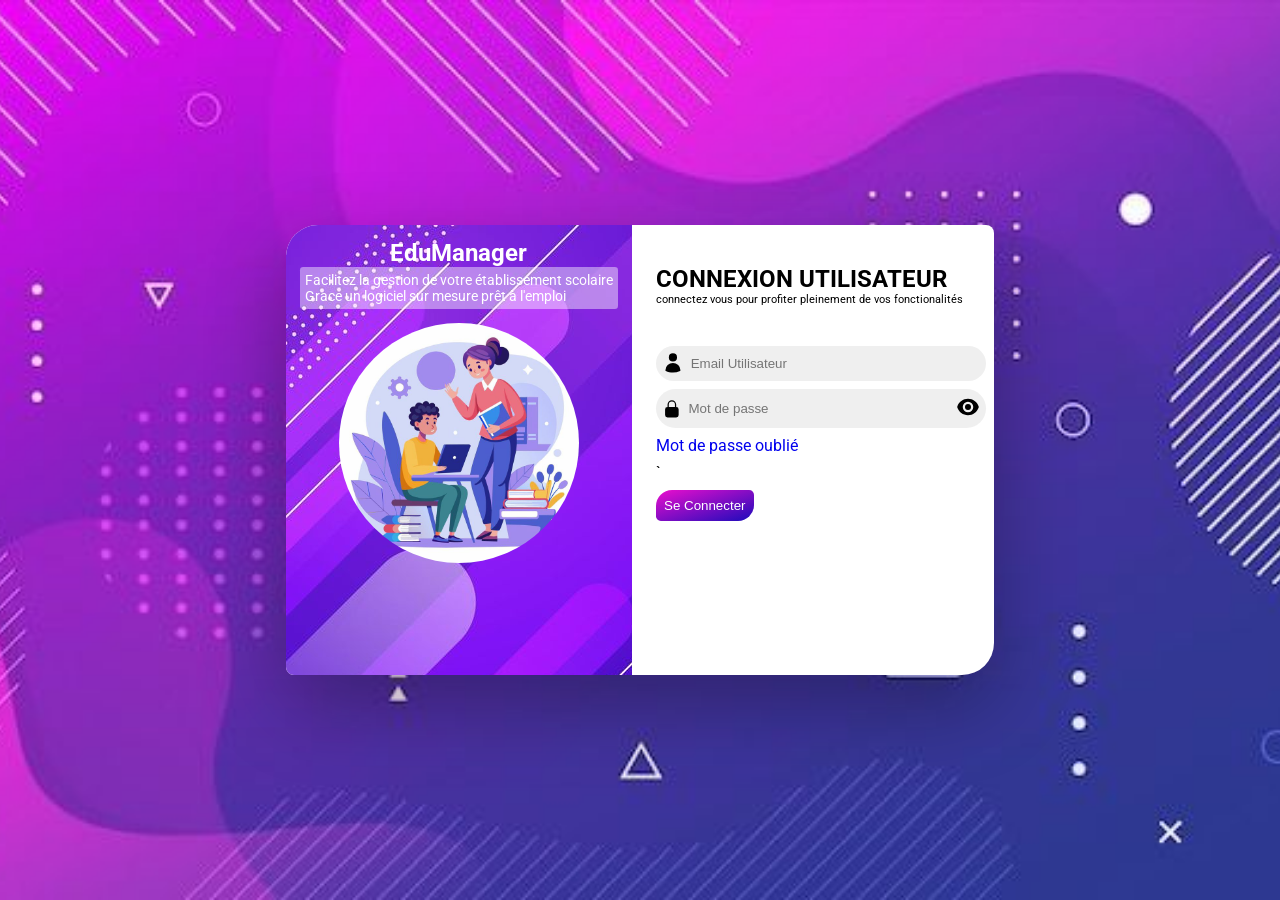
<file: src/pages/login.html>
<!DOCTYPE html>
<html lang="en">
<head>
    <meta charset="UTF-8">
    <meta http-equiv="X-UA-Compatible" content="IE=edge">
    <link rel="stylesheet" href="../styles/index.css">
    <meta name="viewport" content="width=device-width, initial-scale=1.0">
    <title>Login</title>
</head>
<!-- TODO: Créer un logo pour l'application puisn discuter avec la team
    1 : Ajouter le logo de l'application sur le formulaire

-->
<body class="centered-body">
    <!-- Login container -->
   <main class="login-page" id="login-page">
    <div>
        <div class="login-container">
       
            <!-- left side image illustration -->
            <div class="flex-col items-center login-illustration">
               <div class="flex-col justify-center">
                    <h2 class="">EduManager</h2>
                    <div class="expo-app">
                        <p>Facilitez la gestion de votre établissement scolaire</p>
                        <p>Grace un logiciel sur mesure prêt à l'emploi</p>
                    </div>
               </div>
                <div class="flex items-center justify-center">
                    <img  src="../assets/Online Learning Assistance - Teacher Helping Student with Laptop - Educational Guidance.jpeg"/>
                </div>
            </div>
            <!-- right side login form -->
            <div class="login-form container">
               <div class="flex-col">
                    <h2>CONNEXION UTILISATEUR</h2>
                <p>connectez vous pour profiter pleinement de vos fonctionalités</p>
               </div>
               <div>
                 <form id="login-form">
                       <div id="alert-error">
                       </div>
                       <div class="flex gap-1 input items-center">
                        <svg xmlns="http://www.w3.org/2000/svg" viewBox="0 0 24 24" fill="currentColor" class="input-svg">
                            <path fill-rule="evenodd" d="M7.5 6a4.5 4.5 0 1 1 9 0 4.5 4.5 0 0 1-9 0ZM3.751 20.105a8.25 8.25 0 0 1 16.498 0 .75.75 0 0 1-.437.695A18.683 18.683 0 0 1 12 22.5c-2.786 0-5.433-.608-7.812-1.7a.75.75 0 0 1-.437-.695Z" clip-rule="evenodd" />
                          </svg>
                          <input type="email" placeholder="Email Utilisateur"  class="w-full" required name="email" id="email-input">
                       </div>

                       <div class="flex gap-1 input items-center">
                        <svg xmlns="http://www.w3.org/2000/svg" viewBox="0 0 24 24" fill="currentColor" class="input-svg">
                            <path fill-rule="evenodd" d="M12 1.5a5.25 5.25 0 0 0-5.25 5.25v3a3 3 0 0 0-3 3v6.75a3 3 0 0 0 3 3h10.5a3 3 0 0 0 3-3v-6.75a3 3 0 0 0-3-3v-3c0-2.9-2.35-5.25-5.25-5.25Zm3.75 8.25v-3a3.75 3.75 0 1 0-7.5 0v3h7.5Z" clip-rule="evenodd" />
                          </svg>                      
                           <input placeholder="Mot de passe " class="w-full" type="password" required id="password-input">
                           <button class="" id="toggle-show-password" type="button">
                               <span id="icon-eye">
                                <svg xmlns="http://www.w3.org/2000/svg" viewBox="0 0 24 24" fill="currentColor" class="input-svg">
                                    <path d="M12 15a3 3 0 1 0 0-6 3 3 0 0 0 0 6Z" />
                                    <path fill-rule="evenodd" d="M1.323 11.447C2.811 6.976 7.028 3.75 12.001 3.75c4.97 0 9.185 3.223 10.675 7.69.12.362.12.752 0 1.113-1.487 4.471-5.705 7.697-10.677 7.697-4.97 0-9.186-3.223-10.675-7.69a1.762 1.762 0 0 1 0-1.113ZM17.25 12a5.25 5.25 0 1 1-10.5 0 5.25 5.25 0 0 1 10.5 0Z" clip-rule="evenodd" />
                                  </svg>
                               </span>
                           </button>
                       </div>
                    <div>
                     <a href="./reset-mdp.html">Mot de passe oublié</a>
                    </div>
                  ` <div>
                        <button class="" id="login-btn" type="button">Se Connecter</button>
                    </div>
                 </form>
               </div>
            </div>
        </div>
    </div>
   </main>
   <script src="../javascript/utilities/login.js" type="module"></script>
</body>
</html>
</file>
<file: src/styles/index.css>
@import url('https://fonts.googleapis.com/css2?family=Roboto:ital,wght@0,100..900;1,100..900&display=swap');

:root {
    font-size: 16px;
    font-family: "Roboto";
    --primary-text: #fff;
    --bg-base-300: rgba(255, 255, 255, 0.437);
    --bg-base-100: #fff;
    --full-rounded : 999px; 
    --input-bg: rgba(100, 98, 98, 0.267);
}

* {
    margin: 0;
    padding: 0;
    box-sizing: border-box;
    text-decoration: none;
    list-style: none;
    border: none
}

/* classe utilitaire */
.btn-rounded-full {
    border-radius: 999px;
    padding: .4rem;
    cursor: pointer;
}

.flex {
    display: flex;
}

.flex-col {
    display: flex;
    flex-direction: column;
}

.gap-1 {
    gap: .4rem;
}

.gap-2 {
    gap: 0.6rem
}

.gap-3 {
    gap: .8rem;
}

.gap-4 {
    gap: 1rem;
}

.input-svg {
    width: 1.5rem
}

.text-center {
    text-align: center;
}

.items-center {
    align-items: center;
}

.justify-center {
    justify-content: center;
}

.flex-center {
    display: flex;
    align-items: center;
}

.container {
    padding: .5rem;
}

/* design page login */
.login-page {
    display: flex;
    align-items: center;
    justify-content: center;
    min-height: 100vh;
    width: 100vw;
    background-image: url("../assets/bg-2.jpeg");
    background-repeat: no-repeat;
    background-size: cover;
    background-position: center;
    background-origin: center;
}

.login-container {
    display: grid;
    grid-template-columns: 1fr 1fr;
    box-shadow: 0 30px 80px rgba(0, 0, 0, 0.3);
    gap: 1rem;
    border-top-left-radius: 2rem;
    border-top-right-radius: .5rem;
    border-bottom-left-radius: .5rem;
    border-bottom-right-radius: 2rem;
    height: 50vh;
    background: var(--bg-base-100);
}

.login-illustration {
    display: flex;
    direction: column;
    background-image: url("../assets/bg-illustration.jpeg");
    border-top-left-radius: 2rem;
    border-bottom-left-radius: .5rem;
    flex: 1;
    padding: .9rem;
    gap: .9rem;

}

.login-illustration div img {
    width: 15rem;
    border-radius: 50%;
    background-position: center;
}

.login-illustration div h2 {
    text-align: center;
    color: var(--primary-text);
}

.login-illustration .expo-app {
    background: var(--bg-base-300);
    border-radius: .2rem;
    padding: .3rem;
    color: var(--primary-text);
    font-size: .85rem;
}

#login-btn {
    border-top-left-radius: 1rem;
    border-top-right-radius: .3rem;
    border-bottom-left-radius: .3rem;
    border-bottom-right-radius: 1rem;
    padding: .5rem;
    display: flex;
    justify-self: end;
    background: linear-gradient(to top left,rgb(29, 11, 187), rgba(234, 6, 203, 0.965));
    color : white;
    cursor: pointer;
    transition: all .5s;
}
#login-btn:hover{
    transform: translateY(-5px);
}


.w-full{
    width: 100%;
}
#login-form{
    display: flex;
    flex-direction: column;
    gap:.5rem;
    width: 100%;
}

.input{
    width: 100%;
    display: flex;
}

#login-form input:focus{
   outline:none ;
}
.login-form div:first-of-type{
    margin-top: 2rem;
}
.login-form div:first-of-type p{
    font-size: .7rem;
}
#login-form input{
   outline:none ;
   background: transparent;
}
 
.input {
    border-radius:var(--full-rounded) ;
    background:rgba(222, 221, 221, 0.48);
    align-items: center;
    padding: .4rem;
}

input:webkit-auto-filled{
    -webkit-box-shadow: 0 0 0 1000px #234d42 inset;
    -webkit-text-fill-color: none !important;

}

input{
    height:100%;
}
#toggle-show-password{
    background:none;
    border: none;
    cursor: pointer;
}


/* loader */

.loader {
    --color-1: #fff;
    --color-2: #ff3d00;
    --size: 1.05px;
  
    width: calc(25 * var(--size));
    height: calc(25 * var(--size));
    border: calc(5 * var(--size)) solid var(--color-1);
    border-bottom-color: var(--color-2);
    border-radius: 50%;
    display: inline-block;
    box-sizing: border-box;
    animation: rotation 1s linear infinite;
  }
  
  @keyframes rotation {
    0% {
      transform: rotate(0deg);
    }
    100% {
      transform: rotate(360deg);
    }
  }

  .error{
    background-color: rgba(255, 68, 0, 0.583);
    color: white;
    padding: .4rem;
    border-radius: .2rem;
  }

dialog[open]{
    display: flex;
    justify-content: center;
    align-items: center;
    position: fixed !important;
    inset: 0;
    background: rgba(0, 0, 0, 0.3);
    min-height: 100svh;
    width: 100vw;
    
  }
  .modal{
       border-radius: 2rem;
       box-shadow: 0 10px 30px rgba(0, 0, 0, 0.3);
       padding: .7rem;
       background: white;
       display: flex;
       gap: .4rem;
  }
</file>
